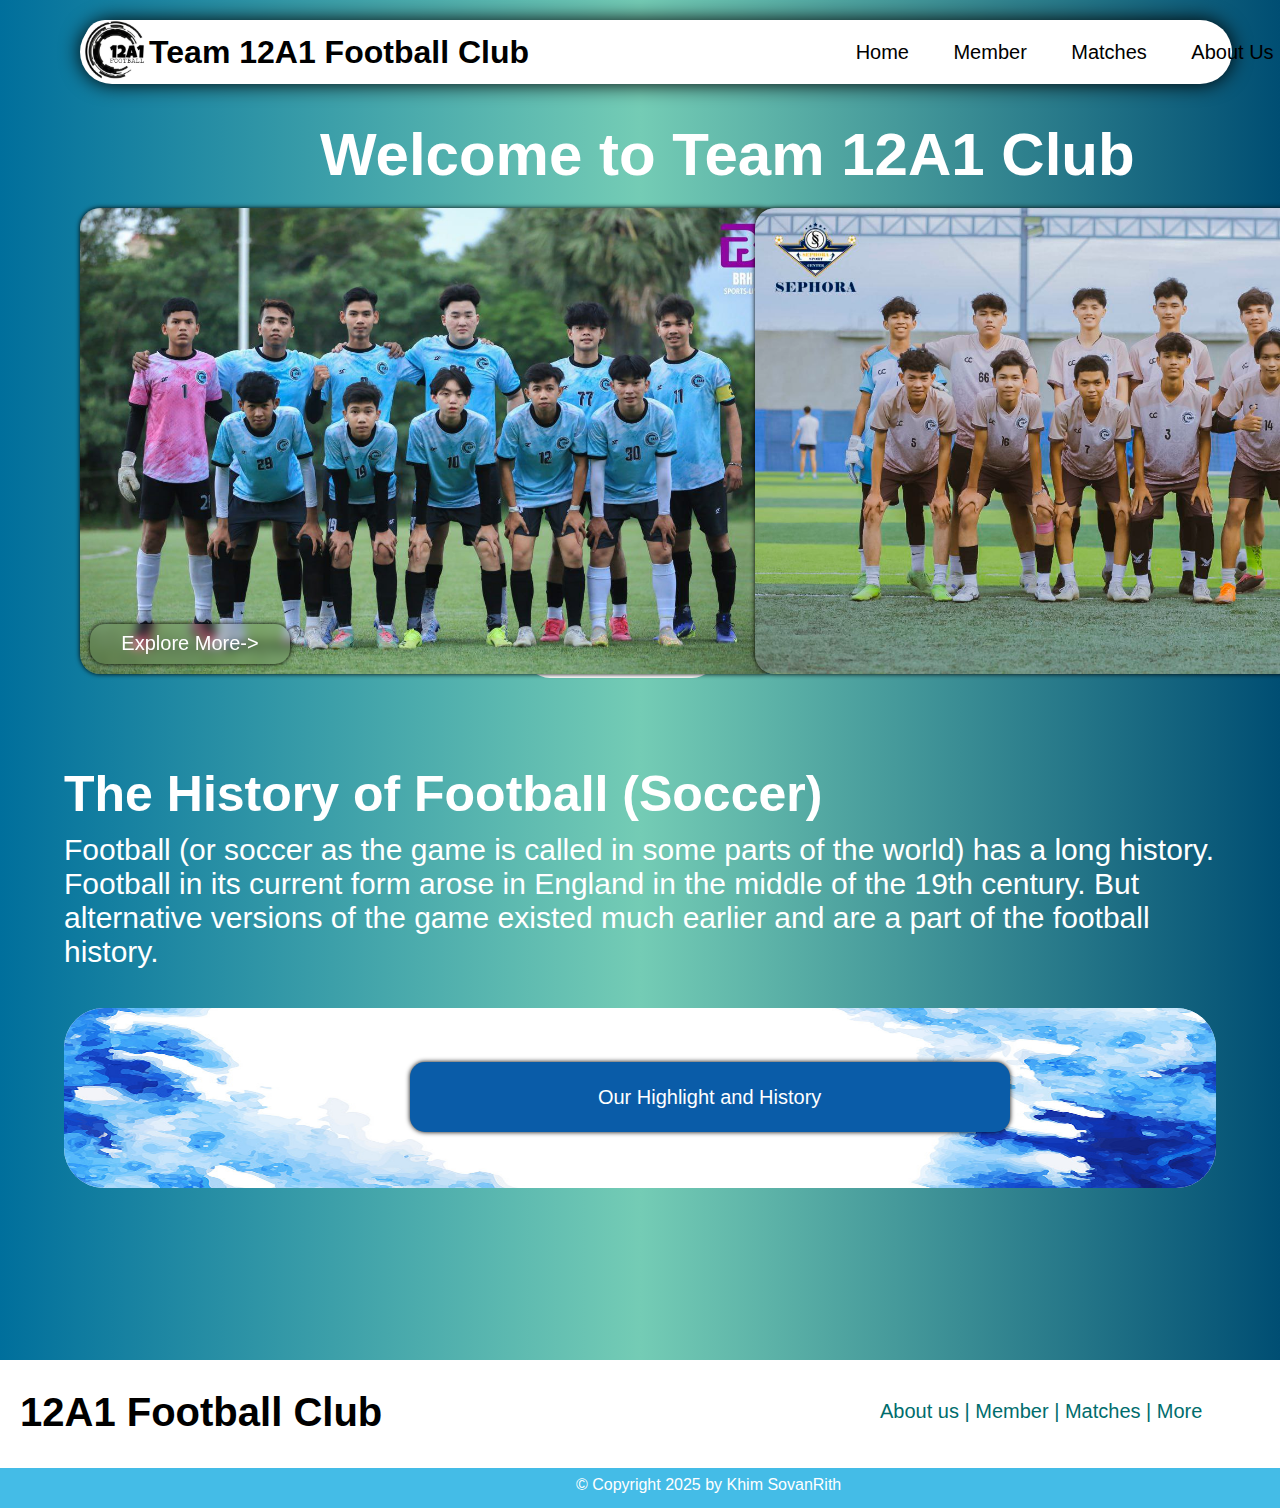
<file: index.html>
<!DOCTYPE html>
<html lang="en">
<head>
    <meta charset="UTF-8" />
    <meta name="viewport" content="width=device-width, initial-scale=1.0" />
    <title>Team 12A1 FootBall Club</title>
    <link rel="shortcut icon" href="./img12A/logo.jpg" type="image/x-icon" />
    <link rel="stylesheet" href="style.css" />
</head>
<body>
    <div class="navbar">
        <img src="./img12A/logo.jpg" alt="Team 12A1 Football Club logo" />
        <h1>Team 12A1 Football Club</h1>
        <a href="index.html">Home</a>
        <a href="member.html">Member</a>
        <a href="#">Matches</a>
        <a href="#">About Us</a>
    </div>

    <div class="mid">
        <h2 id="midh2">The Best</h2>
        <img id="midb" src="./img12A/ball.png" alt="Football ball" />
        <h2 id="midh201">Football Club</h2>
    </div>

    <h1 id="welcome">Welcome to Team 12A1 Club</h1>

    <div class="hero">
        <img id="bgteam01" src="./img12A/bgteam.jpg" alt="Background football team" />
        <button id="btnbg">Explore More-&gt;</button>
        <img id="bgteam02" src="./img12A/desc01.jpg" alt="Description image" />
    </div>

    <div class="desc">
        <h1 id="desc01">The History of Football (Soccer)</h1>
        <p id="descp">
            Football (or soccer as the game is called in some parts of the world) 
            has a long history. Football in its current form arose in England in 
            the middle of the 19th century. But alternative versions of the game 
            existed much earlier and are a part of the football history.
        </p>
    </div>

    <div class="achiv">
        <img src="./img12A/bgachiv.jpg" alt="Achievements background" />
        <button id="achivbtn" onclick="location='achiv.html'">Our Highlight and History</button>
    </div>

    <footer>
        <div class="foot">
            <h2 id="footh2">12A1 Football Club</h2>
            <p id="footp1">About us | Member | Matches | More</p>
            <div id="footcp">
                <p>&copy; Copyright 2025 by Khim SovanRith</p>
            </div>
        </div>
    </footer>
</body>
</html>
</file>
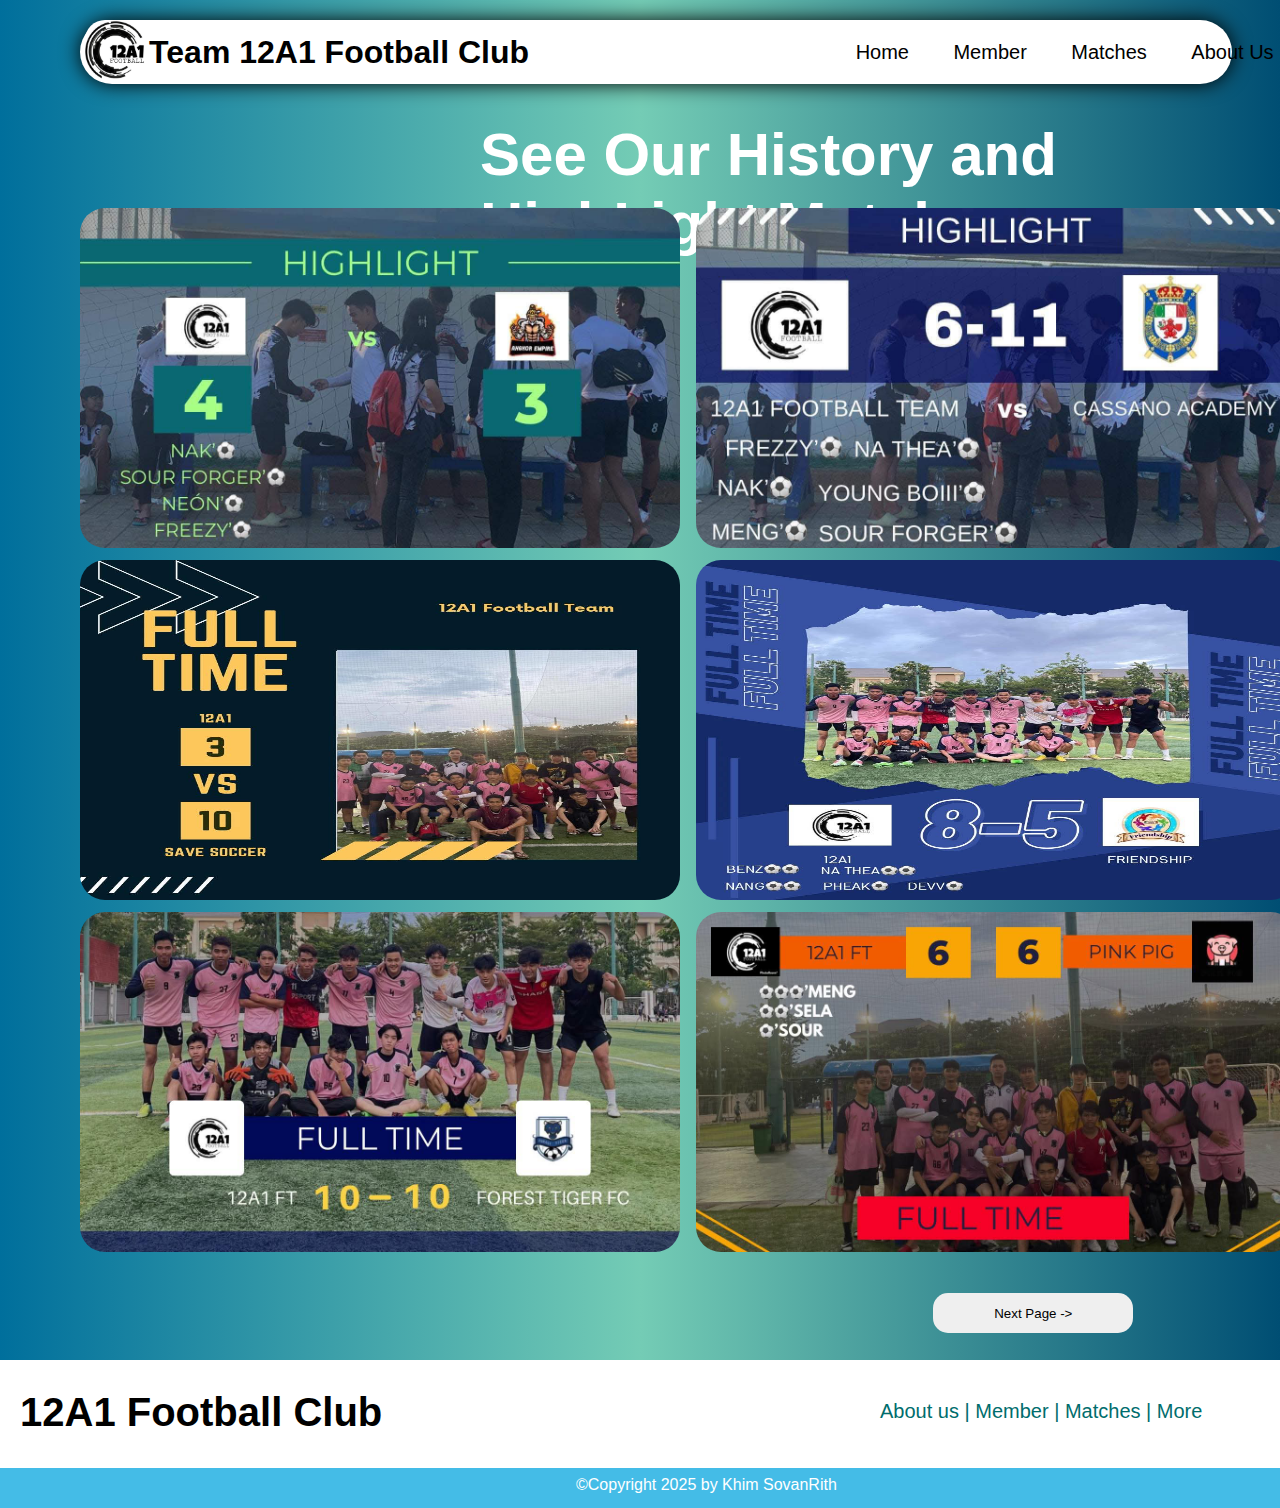
<file: achiv.html>
<!DOCTYPE html>
<html lang="en">
<head>
    <meta charset="UTF-8" />
    <meta name="viewport" content="width=device-width, initial-scale=1.0, maximum-scale=1.0, user-scalable=no" />
    <title>Team 12A1 FootBall Club</title>
    <link rel="shortcut icon" href="./img12A/logo.jpg" type="image/x-icon" />
    <link rel="stylesheet" href="style.css" />
</head>
<body>
    <div class="navbar">
        <img src="./img12A/logo.jpg" alt="logo" />
        <h1>Team 12A1 Football Club</h1>
        <a href="index.html">Home</a>
        <a href="#">Member</a>
        <a href="#">Matches</a>
        <a href="#">About Us</a>
    </div>

    <h1 class="hish1">See Our History and HighLight Matches</h1>
    <div class="achivhero01">
        <img id="a01" src="./imghis/01.jpg" alt="01" />
        <img id="a02" src="./imghis/02.jpg" alt="02" />
        <img id="a03" src="./imghis/03.jpg" alt="03" />

        <img id="a04" src="./imghis/04.jpg" alt="04" />
        <img id="a05" src="./imghis/05.jpg" alt="05" />
        <img id="a06" src="./imghis/06.jpg" alt="06" />

        <img id="a07" src="./imghis/07.jpg" alt="07" />
        <img id="a08" src="./imghis/08.jpg" alt="08" />
        <img id="a09" src="./imghis/09.jpg" alt="09" />
    </div>

    <!-- Like Button -->

    <button class="nxtp" onclick="location='achiv01.html'">Next Page -></button>

    <footer>
        <div class="footach">
            <h2 id="footachh2">12A1 Football Club</h2>
            <p id="footachp1">About us | Member | Matches | More</p>
            <div id="footachcp">
                <p>&copy;Copyright 2025 by Khim SovanRith</p>
            </div>
        </div>
    </footer>
</body>
</html>
</file>
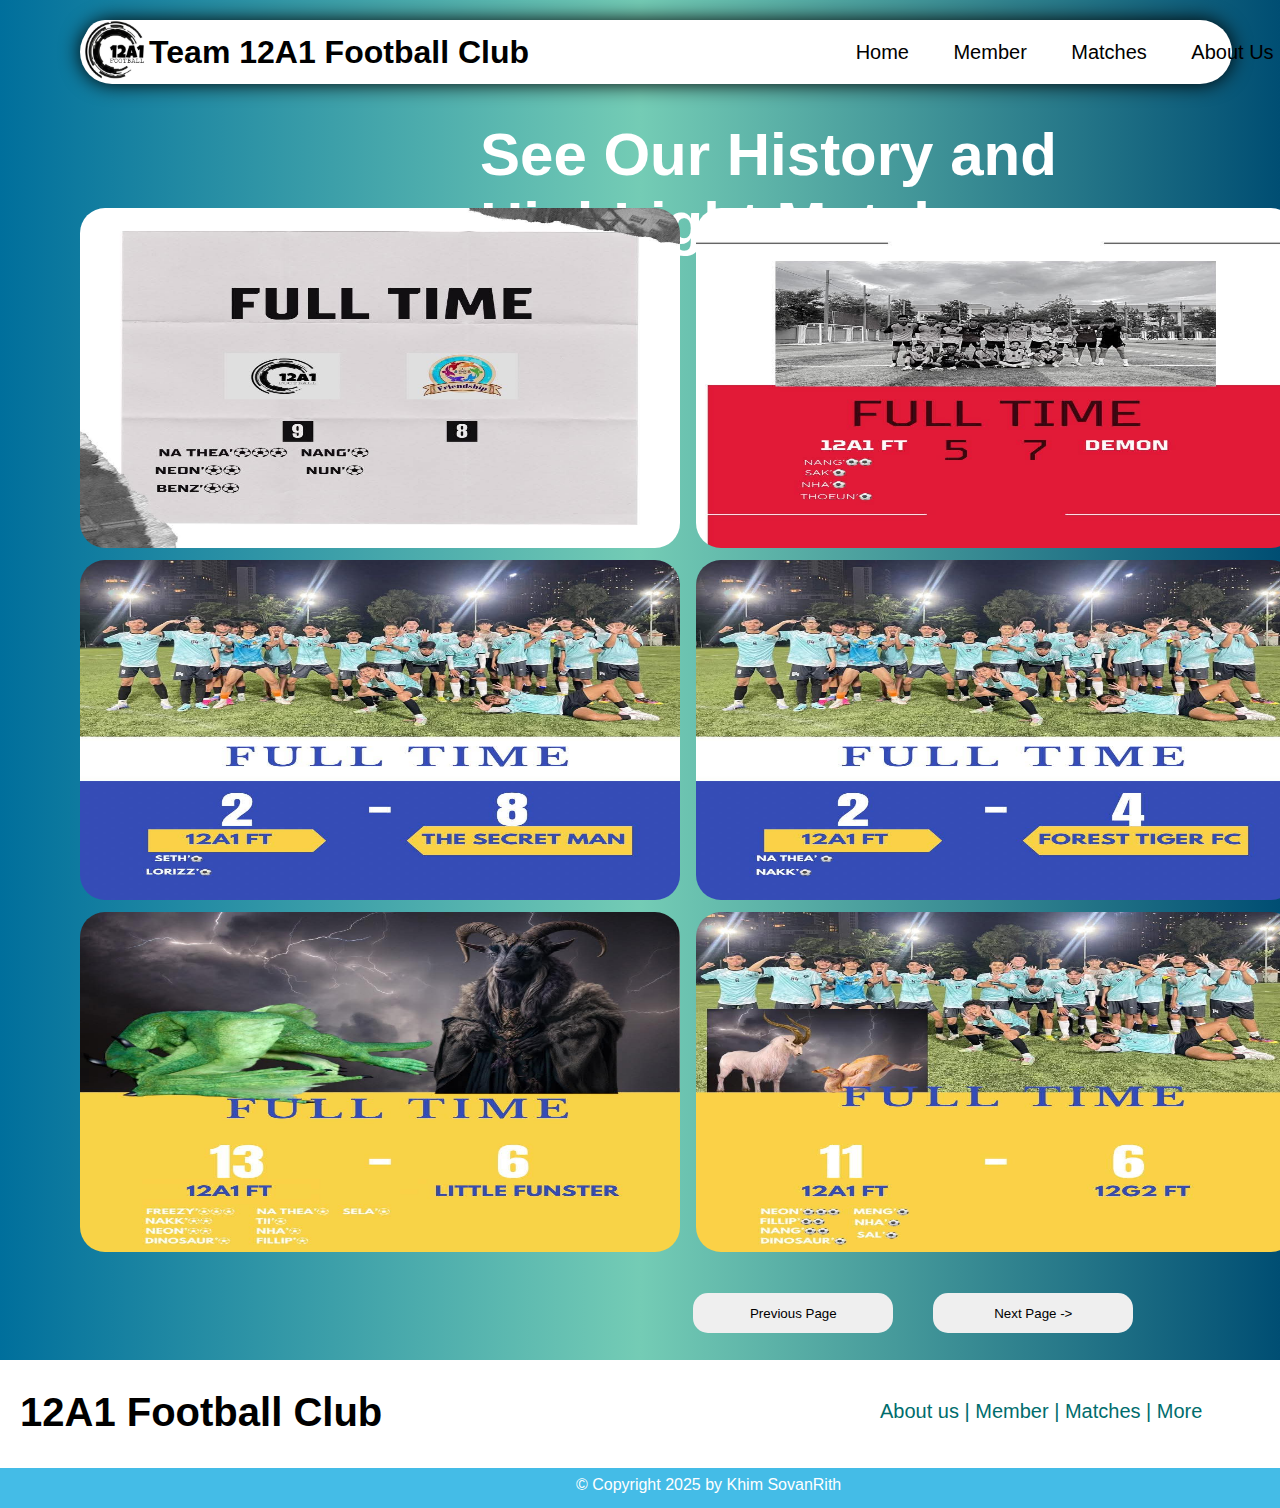
<file: achiv01.html>
<!DOCTYPE html>
<html lang="en">
<head>
    <meta charset="UTF-8" />
    <meta name="viewport" content="width=device-width, initial-scale=1.0, maximum-scale=1.0, user-scalable=no" />
    <title>Team 12A1 FootBall Club</title>
    <link rel="shortcut icon" href="./img12A/logo.jpg" type="image/x-icon" />
    <link rel="stylesheet" href="style.css" />
</head>
<body>
    <div class="navbar">
        <img src="./img12A/logo.jpg" alt="logo" />
        <h1>Team 12A1 Football Club</h1>
        <a href="index.html">Home</a>
        <a href="#">Member</a>
        <a href="#">Matches</a>
        <a href="#">About Us</a>
    </div>

    <h1 class="hish1">See Our History and HighLight Matches</h1>
    <div class="achivhero01">
        <img id="a01" src="./imghis/10.jpg" alt="01" />
        <img id="a02" src="./imghis/11.jpg" alt="02" />
        <img id="a03" src="./imghis/12.jpg" alt="03" />

        <img id="a04" src="./imghis/13.jpg" alt="04" />
        <img id="a05" src="./imghis/14.jpg" alt="05" />
        <img id="a06" src="./imghis/15.jpg" alt="06" />

        <img id="a07" src="./imghis/16.jpg" alt="07" />
        <img id="a08" src="./imghis/17.jpg" alt="08" />
        <img id="a09" src="./imghis/18.jpg" alt="09" />
    </div>

    <button class="nxtp" onclick="location='achiv02.html'">Next Page -&gt;</button>
    <button class="nxtpre" onclick="location='achiv.html'">Previous Page</button>

    <footer>
        <div class="footach">
            <h2 id="footachh2">12A1 Football Club</h2>
            <p id="footachp1">About us | Member | Matches | More</p>
            <div id="footachcp">
                <p>&copy; Copyright 2025 by Khim SovanRith</p>
            </div>
        </div>
    </footer>
</body>
</html>
</file>
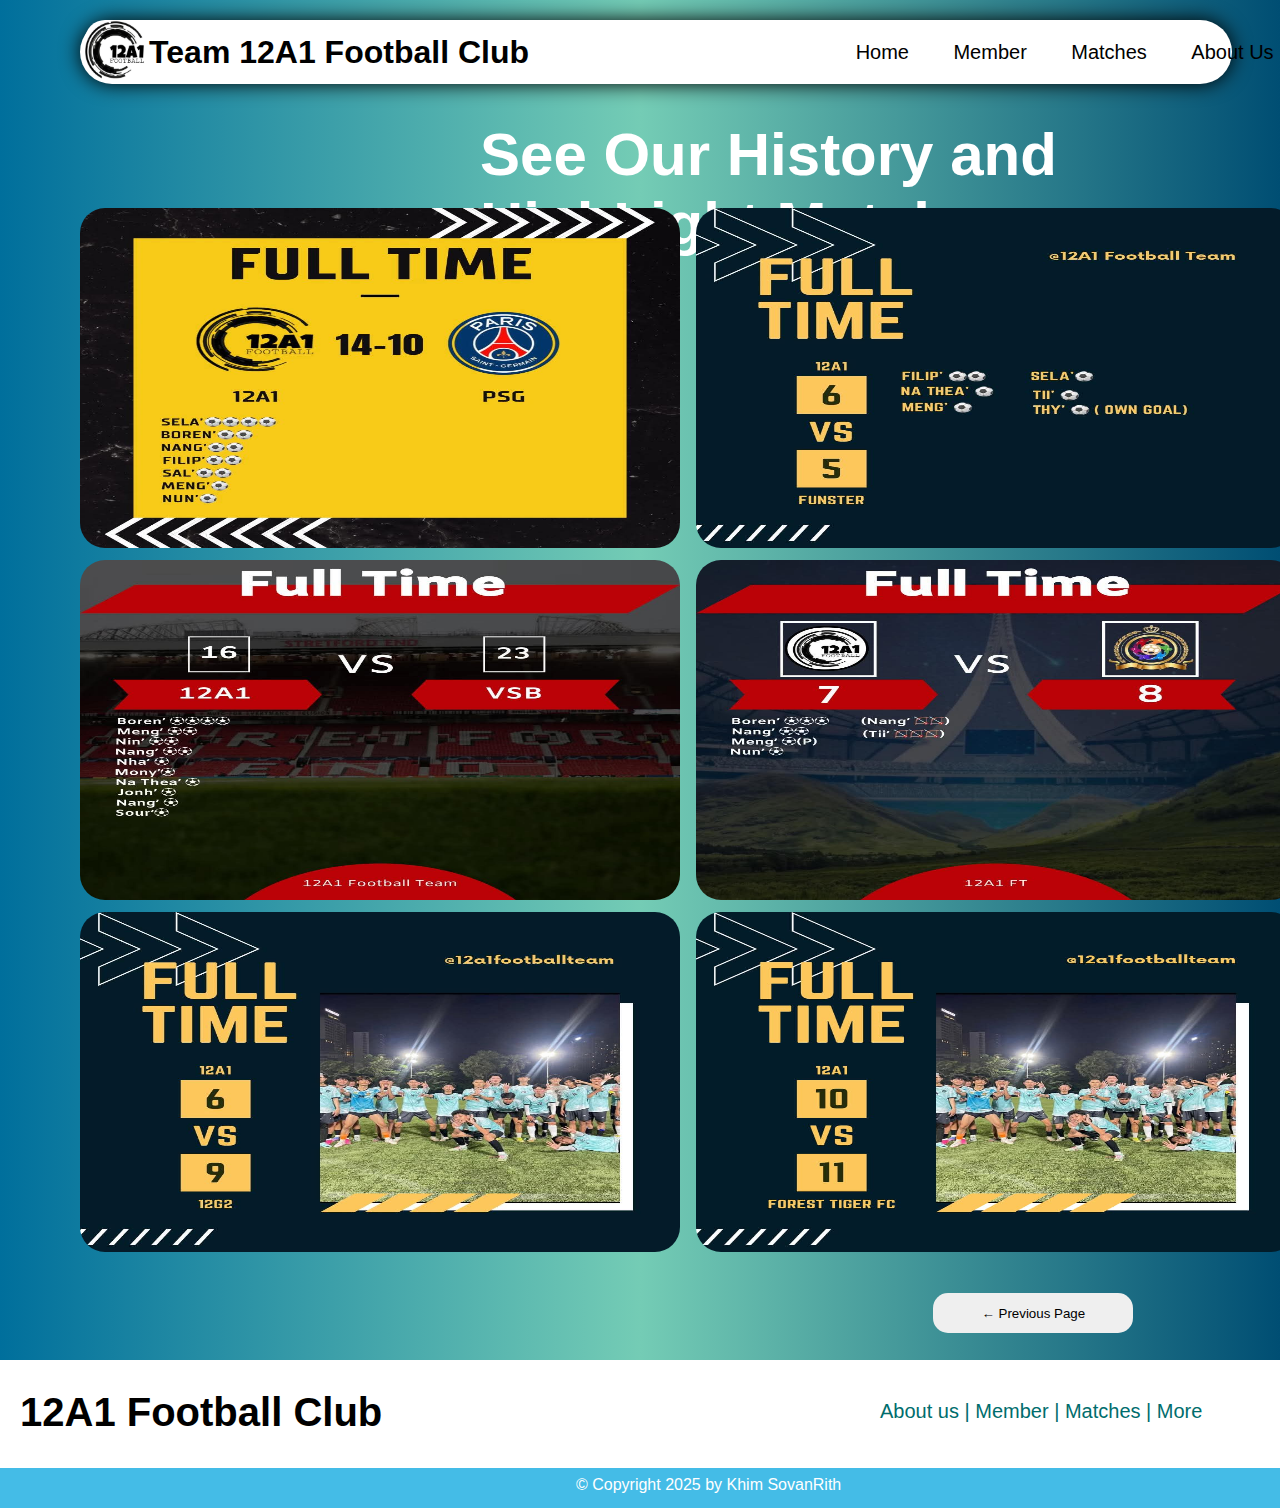
<file: achiv02.html>
<!DOCTYPE html>
<html lang="en">
<head>
    <meta charset="UTF-8" />
    <meta name="viewport" content="width=device-width, initial-scale=1.0, maximum-scale=1.0, user-scalable=no" />
    <title>Team 12A1 FootBall Club</title>
    <link rel="shortcut icon" href="./img12A/logo.jpg" type="image/x-icon" />
    <link rel="stylesheet" href="style.css" />
</head>
<body>
    <div class="navbar">
        <img src="./img12A/logo.jpg" alt="logo" />
        <h1>Team 12A1 Football Club</h1>
        <a href="index.html">Home</a>
        <a href="#">Member</a>
        <a href="#">Matches</a>
        <a href="#">About Us</a>
    </div>

    <h1 class="hish1">See Our History and HighLight Matches</h1>
    <div class="achivhero01">
        <img id="a01" src="./imghis/19.jpg" alt="01" />
        <img id="a02" src="./imghis/20.jpg" alt="02" />
        <img id="a03" src="./imghis/21.jpg" alt="03" />

        <img id="a04" src="./imghis/22.jpg" alt="04" />
        <img id="a05" src="./imghis/23.jpg" alt="05" />
        <img id="a06" src="./imghis/24.jpg" alt="06" />

        <img id="a07" src="./imghis/25.jpg" alt="07" />
        <img id="a08" src="./imghis/26.jpg" alt="08" />
        <img id="a09" src="./imghis/27.jpg" alt="09" />
    </div>

    <button class="nxtp" onclick="location='achiv01.html'">← Previous Page</button>

    <footer>
        <div class="footach">
            <h2 id="footachh2">12A1 Football Club</h2>
            <p id="footachp1">About us | Member | Matches | More</p>
            <div id="footachcp">
                <p>&copy; Copyright 2025 by Khim SovanRith</p>
            </div>
        </div>
    </footer>
</body>
</html>
</file>
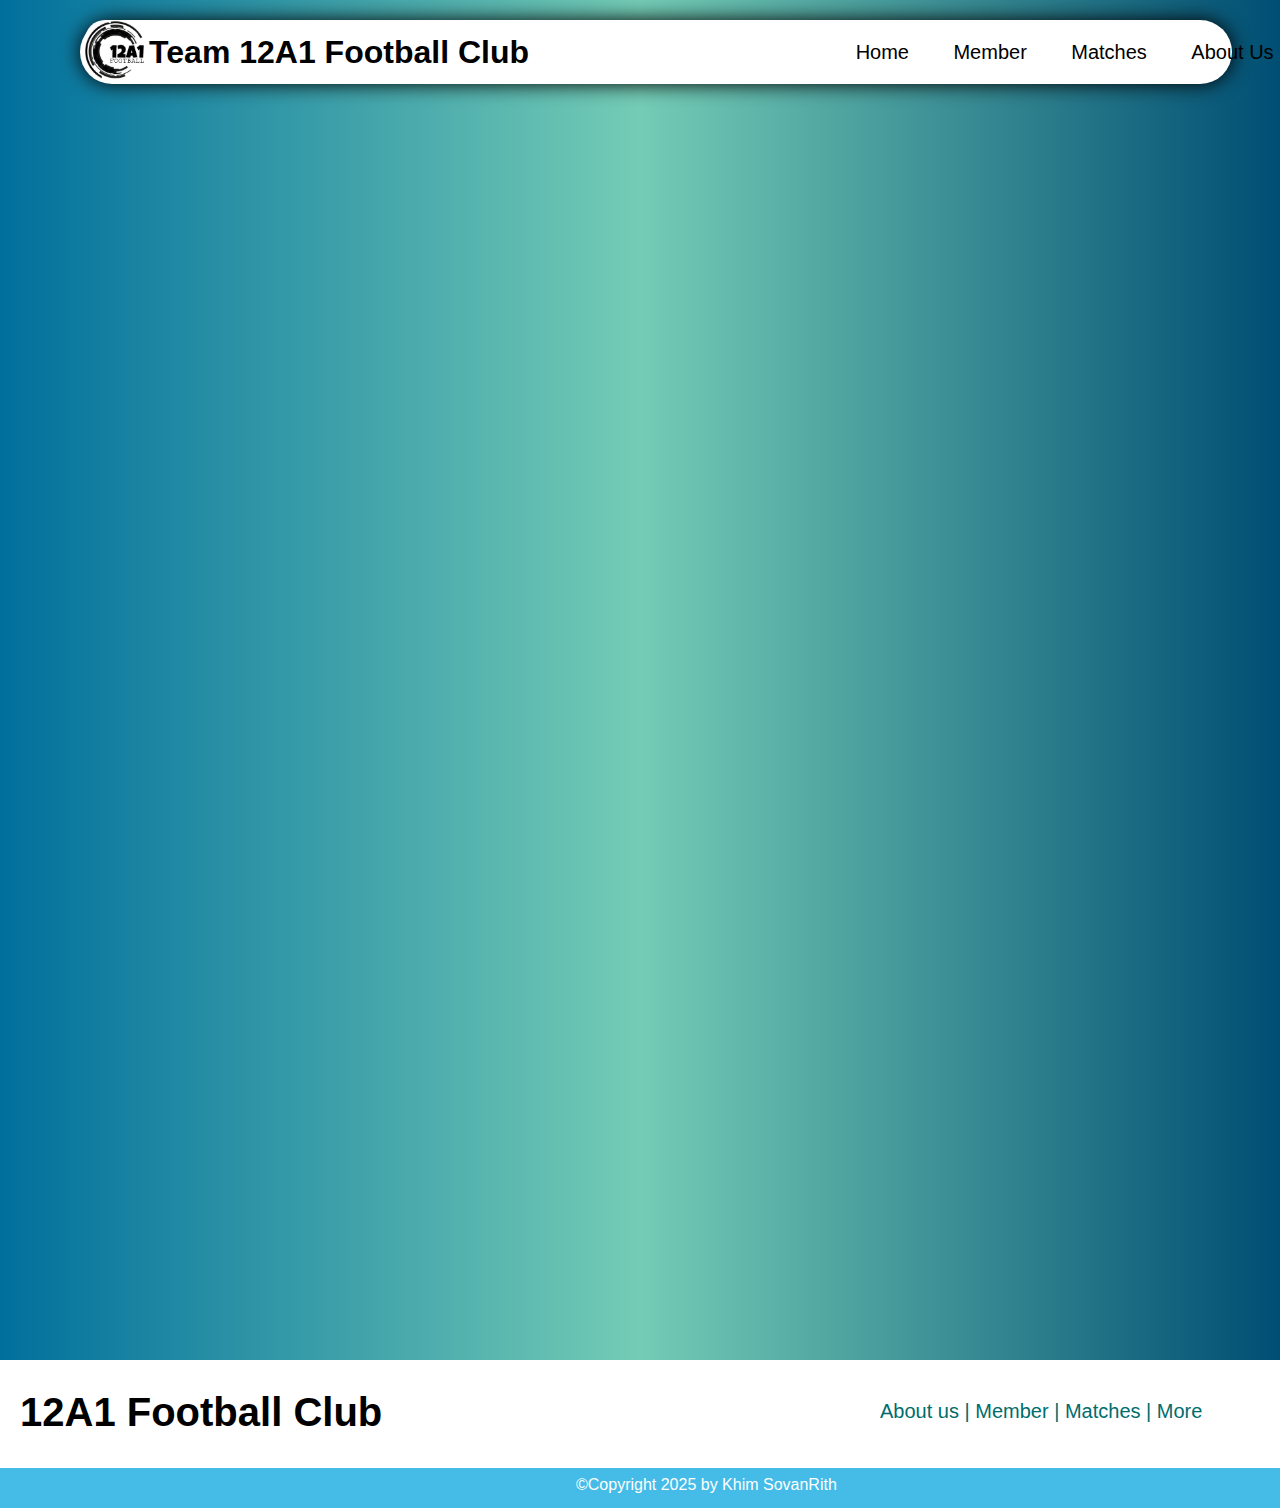
<file: member.html>
<!DOCTYPE html>
<html lang="en">
<head>
    <meta charset="UTF-8">
    <meta name="viewport" content="width=device-width, initial-scale=1.0, maximum-scale=1.0, user-scalable=no">
    <title>Team 12A1 FootBall Club</title>
    <link rel="shortcut icon" href="./img12A/logo.jpg" type="image/x-icon">
    <link rel="stylesheet" href="style.css">
</head>
<body>
    <div class="navbar">
        <img src="./img12A/logo.jpg" alt="logo">
        <h1>Team 12A1 Football Club</h1>
        <a href="index.html">Home</a>
        <a href="#">Member</a>
        <a href="#">Matches</a>
        <a href="#">About Us</a>
    </div>
    
    <div class="memhero">
        
    </div>
</body>
<footer>
    <div class="foot">
        <h2 id="footh2">
            12A1 Football Club
        </h2>
        <p id="footp1">
            About us | Member | Matches | More
        </p>
        <div id="footcp">
            <p>&copy;Copyright 2025 by Khim SovanRith </p>
        </div>
    </div>
</footer>
</html>
</file>
<file: style.css>
*{
    padding: 0;
    margin: 0;
    box-sizing: border-box;
    font-family: 'Franklin Gothic Medium', 'Arial Narrow', Arial, sans-serif;
}
body{
    background: linear-gradient(90deg, rgba(0, 111, 156, 1) 0%, rgba(116, 204, 181, 1) 50%, rgba(0, 78, 115, 1) 100%);;
}
#welcome{
    position: absolute;
    top: 2em;
    left: 25%;
    font-size: 60px;
    color: white;
}
.navbar{
    position: relative;
    background-color: white;
    box-shadow: 0 0 20px black;
    width: 90%;
    border-radius: 40px;
    top: 20px;
    left: 5em;
    height: auto;
}
.navbar img{ 
    position: relative;
    width: 60px;
    border-radius: 20px;
    left: 5px;
}
.navbar a{
    position: relative;
    border-radius: 5px;
    text-decoration: none;
    left: 60%;
    margin: 20px;
    top: -20px;
    font-size: 20px;
    color: black;
}
.navbar a:hover{
    color: rgb(3, 138, 138);
    text-decoration: underline;
}
.navbar  h1{
    position: absolute;
    left: 6%;
    top: 14px;
}

/* Hero Section */
.hero #bgteam01{
    position: absolute;
    border-radius: 20px;
    box-shadow: 0 0 5px black;
    top: 13em;
    left: 5em;
    width: 700px;
}
.hero #bgteam01:hover{
    box-shadow: 0 0 20px black;
}
.hero #bgteam02{
    position: absolute;
    border-radius: 20px;
    box-shadow: 0 0 5px black;
    top: 13em;
    left: 59%;
    width: 700px;
}
.hero #bgteam02:hover{
    box-shadow: 0 0 20px black;
}
#btnbg{
    position: relative;
    color: rgb(255, 255, 255);
    font-size: 20px;
    top: 28em;
    left: 4.5em;
    background-color: transparent;
    backdrop-filter: blur(5px);
    box-shadow: 0 0 5px black;
    border: none;
    width: 200px;
    height: 40px;
    border-radius: 15px;
}
#btnbg:hover{
    box-shadow: 0 0 20px black;
}

/* Mid Section */
.mid{
    position: absolute;
    background-color: white;
    border-radius: 25px;
    top: 13em;
    left: 41%;
    width: 15%;
    height: 470px;
}
#midb{
    position: relative;
    width: 200px;
    top: 60px;
    left: 60px;
}
#midh2{
    position: relative;
    top: 20px;
    left: 25%;
    font-size: 40px;
}
#midh201{
    position: relative;
    top: 140px;
    left: 19%;
    font-size: 35px;
}

/* Achive Section */
.achiv{
    position: absolute;
    background-color: white;
    width: 90%;
    height: 20%;
    border-radius: 40px;
    top: 112%;
    left: 5%;
}
.achiv img{
    position: relative;
    width: 100%;
    border-radius: 40px;
    height: 100%;
}
.achiv button{
    position: absolute;
    background-color: rgb(10, 92, 168);
    box-shadow: 0 0 5px black;
    border: none;
    border-radius: 15px;
    width: 600px;
    height: 70px;
    top: 30%;
    left: 30%;
    font-size: 20px;
    color: white;
}
.achiv button:hover{
    color: black;
    background-color: white;
    box-shadow: 0 0 20px black;
}

/* Descrip Section */
.desc{
    position: absolute;
    width: 90%;
    top: 85%;
    left: 5%;
}
#desc01{
    color: white;
    font-size: 50px;
    margin-bottom: 10px;
}
#descp{
    font-size: 30px;
    color: rgb(255, 255, 255);
}

/* Footer */
.foot{
    position: absolute;
    top: 85em;
    background-color: white;
    width: 100%;
    height: 120px;
}
#footcp{
    position: relative;
    top: 90%;
    background-color: rgb(68, 188, 231);
    height: 40px;
}
#footcp p{
    position: relative;
    top: 20%;
    margin-left: 45%;
    color: white;
}
#footh2{
    position: absolute;
    top: 30px;
    margin-left: 20px;
    font-size: 40px;
}
#footp1{
    position: absolute;
    top: 40px;
    left: 44em;
    font-size: 20px;
    color: rgb(0, 109, 109);
}





/* Member html page */
.footach{
    position: absolute;
    top: 85em;
    background-color: white;
    width: 100%;
    height: 120px;
}
#footachcp{
    position: relative;
    top: 90%;
    background-color: rgb(68, 188, 231);
    height: 40px;
}
#footachcp p{
    position: relative;
    top: 20%;
    margin-left: 45%;
    color: white;
}
#footachh2{
    position: absolute;
    top: 30px;
    margin-left: 20px;
    font-size: 40px;
}
#footachp1{
    position: absolute;
    top: 40px;
    left: 44em;
    font-size: 20px;
    color: rgb(0, 109, 109);
}
.hish1{
    position: absolute;
    color: white;
    left: 8em;
    top: 2em;
    font-size: 60px;
}
#a01{
    position: absolute;
    border-radius: 25px;
    width: 600px;
    height: 340px;
    top: 13em;
    left: 5em;
}
#a02{
    position: absolute;
    border-radius: 25px;
    width: 600px;
    height: 340px;
    top: 13em;
    left: 43.5em;
}
#a03{
    position: absolute;
    border-radius: 25px;
    width: 600px;
    height: 340px;
    top: 13em;
    left: 82em;
}

#a04{
    position: absolute;
    border-radius: 25px;
    width: 600px;
    height: 340px;
    top: 35em;
    left: 5em;
}
#a05{
    position: absolute;
    border-radius: 25px;
    width: 600px;
    height: 340px;
    top: 35em;
    left: 43.5em;
}
#a06{
    position: absolute;
    border-radius: 25px;
    width: 600px;
    height: 340px;
    top: 35em;
    left: 82em;
}

#a07{
    position: absolute;
    border-radius: 25px;
    width: 600px;
    height: 340px;
    top: 57em;
    left: 5em;
}
#a08{
    position: absolute;
    border-radius: 25px;
    width: 600px;
    height: 340px;
    top: 57em;
    left: 43.5em;
}
#a09{
    position: absolute;
    border-radius: 25px;
    width: 600px;
    height: 340px;
    top: 57em;
    left: 82em;
}

.nxtp{
    position: absolute;
    top: 97em;
    left: 70em;
    border: none;
    border-radius: 15px;
    width: 200px;
    height: 40px;
}
.nxtp:hover{
    background-color: black;
    color: white;
    box-shadow: 0 0 20px black;
}
.nxtpre{
    position: absolute;
    top: 97em;
    left: 52em;
    border: none;
    border-radius: 15px;
    width: 200px;
    height: 40px;
}
.nxtpre:hover{
    background-color: black;
    color: white;
    box-shadow: 0 0 20px black;
}









/* Mobile Screen Configure Xr */
@media (max-width: 767px) and (min-width: 400px){
    .navbar {
    position: flex;
    background-color: rgb(255, 255, 255);
    box-shadow: 0 0 20px black;
    width: 85%;
    border-radius: 40px;
    top: 15px;
    left: 30px;
    height: auto;
  }
  .navbar a {
    position: relative;
    border-radius: 5px;
    text-decoration: none;
    left: 3%;
    margin: 5px;
    top: -25px;
    font-size: 12px;
    color: black;
 }
 .navbar  h1{
    position: absolute;
    left: 18%;
    top: 80px;
    font-size: 20px;
}
#welcome {
  color: transparent;
}
.hero #bgteam01 {
    position: absolute;
    border-radius: 20px;
    box-shadow: 0 0 5px black;
    top: 8em;
    left: 2em;
    width: 350px;
}
.hero #bgteam01:hover{
    box-shadow: 0 0 20px black;
}
.hero #bgteam02 {
    position: absolute;
    border-radius: 20px;
    box-shadow: 0 0 5px black;
    top: 24em;
    left: 2em;
    width: 350px;
}
.hero #bgteam02:hover{
    box-shadow: 0 0 20px black;
}
.mid{
    position: absolute;
    top: 40em;
    left: 28px;
    background: white;
    box-shadow: 0 0 10px black;
    width: 85%;
    height: 90px;
}
#midb{
    position: relative;
    border-radius: 15px;
    width: 70px;
    top: 5px;
    left: 15px;
}
#midh2{
    position: absolute;
    top: 32px;
    left: 30%;
    font-size: 20px;
}
#midh201{
    position: absolute;
    top: 32px;
    left: 55%;
    font-size: 20px;
}
.achiv{
    position: absolute;
    background-color: white;
    width: 90%;
    height: 10%;
    border-radius: 25px;
    top: 104%;
    left: 5%;
}
.achiv img{
    position: relative;
    width: 100%;
    border-radius: 25px;
    height: 100%;
}
.achiv button{
    position: absolute;
    background-color: rgb(10, 92, 168);
    box-shadow: 0 0 5px black;
    border: none;
    border-radius: 15px;
    width: 200px;
    height: 40px;
    top: 30%;
    left: 25%;
    font-size: 15px;
    color: white;
}
.achiv button:hover{
    color: black;
    background-color: white;
    box-shadow: 0 0 20px black;
}

.desc{
    position: absolute;
    background-color: rgba(198, 198, 198, 0.064);
    width: 80%;
    border-radius: 25px;
    top: 82%;
    left: 10%;
}
#desc01{
    color: white;
    font-size: 30px;
    margin-bottom: 10px;
}
#descp{
    font-size: 15px;
    color: rgb(255, 255, 255);
}

#btnbg{
    position: absolute;
    color: rgb(0, 0, 0);
    font-size: 20px;
    top: 15em;
    left: 5em;
    background-color: white;
    box-shadow: 0 0 5px black;
    border: none;
    width: 200px;
    height: 40px;
    border-radius: 15px;
}
#btnbg:hover{
    background-color: black;
    color: white;
    box-shadow: 0 0 20px black;
}
/* Footer */
.foot{
    position: absolute;
    top: 67em;
    background-color: white;
    width: 100%;
    height: 120px;
}
#footcp{
    position: relative;
    top: 90%;
    background-color: rgb(68, 188, 231);
    height: 40px;
}
#footcp p{
    position: relative;
    top: 35%;
    margin-left: 30%;
    color: white;
    font-size: 10px;
}
#footh2{
    position: absolute;
    top: 20px;
    margin-left: 70px;
    font-size: 30px;
}
#footp1{
    position: absolute;
    top: 70px;
    left: 12.3em;
    font-size: 10px;
    color: rgb(0, 109, 109);
}
.footach{
    position: absolute;
    top: 110em;
    background-color: white;
    width: 100%;
    height: 120px;
}
#footachcp{
    position: relative;
    top: 90%;
    background-color: rgb(68, 188, 231);
    height: 40px;
}
#footachcp p{
    position: relative;
    top: 35%;
    margin-left: 30%;
    color: white;
    font-size: 10px;
}
#footachh2{
    position: absolute;
    top: 20px;
    margin-left: 60px;
    font-size: 30px;
}
#footachp1{
    position: absolute;
    top: 70px;
    left: 11em;
    font-size: 10px;
    color: rgb(0, 109, 109);
}
.hish1{
    position: absolute;
    color: white;
    left: 4em;
    top: 9em;
    font-size: 15px;
}
#a01{
    position: absolute;
    border-radius: 25px;
    width: 300px;
    height: 170px;
    top: 11em;
    left: 3em;
}
#a02{
    position: absolute;
    border-radius: 25px;
    width: 300px;
    height: 170px;
    top: 22em;
    left: 3em;
}
#a03{
    position: absolute;
    border-radius: 25px;
    width: 300px;
    height: 150px;
    top: 33em;
    left: 3em;
}

#a04{
    position: absolute;
    border-radius: 25px;
    width: 300px;
    height: 150px;
    top: 43em;
    left: 3em;
}
#a05{
    position: absolute;
    border-radius: 25px;
    width: 300px;
    height: 150px;
    top: 53em;
    left: 3em;
}
#a06{
    position: absolute;
    border-radius: 25px;
    width: 300px;
    height: 150px;
    top: 63em;
    left: 3em;
}

#a07{
    position: absolute;
    border-radius: 25px;
    width: 300px;
    height: 150px;
    top: 73em;
    left: 3em;
}
#a08{
    position: absolute;
    border-radius: 25px;
    width: 300px;
    height: 150px;
    top: 83em;
    left: 3em;
}
#a09{
    position: absolute;
    border-radius: 25px;
    width: 300px;
    height: 150px;
    top: 93em;
    left: 3em;
}

.nxtp{
    position: absolute;
    top: 123.5em;
    left: 7em;
    border: none;
    border-radius: 15px;
    width: 200px;
    height: 40px;
}
.nxtp:hover{
    background-color: black;
    color: white;
    box-shadow: 0 0 20px black;
}
.nxtpre{
    position: absolute;
    top: 127em;
    left: 7em;
    border: none;
    border-radius: 15px;
    width: 200px;
    height: 40px;
}
.nxtpre:hover{
    background-color: black;
    color: white;
    box-shadow: 0 0 20px black;
}
}











/* For low screen device 12 Pro */
@media (min-width: 380px) and (max-width: 400px) {
    .navbar {
    position: flex;
    background-color: rgb(255, 255, 255);
    box-shadow: 0 0 20px black;
    width: 90%;
    border-radius: 40px;
    top: 15px;
    left: 20px;
    height: auto;
  }
  .navbar a {
    position: relative;
    border-radius: 5px;
    text-decoration: none;
    left: 3%;
    margin: 5px;
    top: -25px;
    font-size: 12px;
    color: black;
 }
 .navbar  h1{
    position: absolute;
    left: 16%;
    top: 80px;
    font-size: 20px;
}
#welcome {
  color: transparent;
}
.hero #bgteam01 {
    position: absolute;
    border-radius: 20px;
    box-shadow: 0 0 5px black;
    top: 8em;
    left: 30px;
    width: 330px;
}
.hero #bgteam01:hover{
    box-shadow: 0 0 20px black;
}
.hero #bgteam02 {
    position: absolute;
    border-radius: 20px;
    box-shadow: 0 0 5px black;
    top: 24em;
    left: 30px;
    width: 330px;
}
.hero #bgteam02:hover{
    box-shadow: 0 0 20px black;
}
.mid{
    position: absolute;
    top: 40em;
    left: 28px;
    background: white;
    box-shadow: 0 0 10px black;
    width: 85%;
    height: 90px;
}
#midb{
    position: relative;
    border-radius: 15px;
    width: 70px;
    top: 5px;
    left: 15px;
}
#midh2{
    position: absolute;
    top: 32px;
    left: 30%;
    font-size: 20px;
}
#midh201{
    position: absolute;
    top: 32px;
    left: 55%;
    font-size: 20px;
}
.achiv{
    position: absolute;
    background-color: white;
    width: 90%;
    height: 10%;
    border-radius: 25px;
    top: 112%;
    left: 5%;
}
.achiv img{
    position: relative;
    width: 100%;
    border-radius: 25px;
    height: 100%;
}
.achiv button{
    position: absolute;
    background-color: rgb(10, 92, 168);
    box-shadow: 0 0 5px black;
    border: none;
    border-radius: 15px;
    width: 200px;
    height: 40px;
    top: 30%;
    left: 20%;
    font-size: 15px;
    color: white;
}
.achiv button:hover{
    color: black;
    background-color: white;
    box-shadow: 0 0 20px black;
}

.desc{
    position: absolute;
    background-color: rgba(198, 198, 198, 0.064);
    width: 80%;
    border-radius: 25px;
    top: 46em;
    left: 10%;
}
#desc01{
    color: white;
    font-size: 30px;
    margin-bottom: 10px;
}
#descp{
    font-size: 15px;
    color: rgb(255, 255, 255);
}

#btnbg{
    position: absolute;
    color: rgb(0, 0, 0);
    font-size: 20px;
    top: 15em;
    left: 85px;
    background-color: white;
    box-shadow: 0 0 5px black;
    border: none;
    width: 200px;
    height: 40px;
    border-radius: 15px;
}
#btnbg:hover{
    background-color: black;
    color: white;
    box-shadow: 0 0 20px black;
}
/* Footer */
.foot{
    position: absolute;
    top: 67em;
    background-color: white;
    width: 100%;
    height: 120px;
}
#footcp{
    position: relative;
    top: 90%;
    background-color: rgb(68, 188, 231);
    height: 40px;
}
#footcp p{
    position: relative;
    top: 35%;
    margin-left: 30%;
    color: white;
    font-size: 10px;
}
#footh2{
    position: absolute;
    top: 20px;
    margin-left: 60px;
    font-size: 30px;
}
#footp1{
    position: absolute;
    top: 70px;
    left: 11em;
    font-size: 10px;
    color: rgb(0, 109, 109);
}
.footach{
    position: absolute;
    top: 110em;
    background-color: white;
    width: 100%;
    height: 120px;
}
#footachcp{
    position: relative;
    top: 90%;
    background-color: rgb(68, 188, 231);
    height: 40px;
}
#footachcp p{
    position: relative;
    top: 35%;
    margin-left: 30%;
    color: white;
    font-size: 10px;
}
#footachh2{
    position: absolute;
    top: 20px;
    margin-left: 60px;
    font-size: 30px;
}
#footachp1{
    position: absolute;
    top: 70px;
    left: 11em;
    font-size: 10px;
    color: rgb(0, 109, 109);
}
.hish1{
    position: absolute;
    color: white;
    left: 4em;
    top: 9em;
    font-size: 15px;
}
#a01{
    position: absolute;
    border-radius: 25px;
    width: 300px;
    height: 170px;
    top: 11em;
    left: 3em;
}
#a02{
    position: absolute;
    border-radius: 25px;
    width: 300px;
    height: 170px;
    top: 22em;
    left: 3em;
}
#a03{
    position: absolute;
    border-radius: 25px;
    width: 300px;
    height: 150px;
    top: 33em;
    left: 3em;
}

#a04{
    position: absolute;
    border-radius: 25px;
    width: 300px;
    height: 150px;
    top: 43em;
    left: 3em;
}
#a05{
    position: absolute;
    border-radius: 25px;
    width: 300px;
    height: 150px;
    top: 53em;
    left: 3em;
}
#a06{
    position: absolute;
    border-radius: 25px;
    width: 300px;
    height: 150px;
    top: 63em;
    left: 3em;
}

#a07{
    position: absolute;
    border-radius: 25px;
    width: 300px;
    height: 150px;
    top: 73em;
    left: 3em;
}
#a08{
    position: absolute;
    border-radius: 25px;
    width: 300px;
    height: 150px;
    top: 83em;
    left: 3em;
}
#a09{
    position: absolute;
    border-radius: 25px;
    width: 300px;
    height: 150px;
    top: 93em;
    left: 3em;
}

.nxtp{
    position: absolute;
    top: 123.5em;
    left: 7em;
    border: none;
    border-radius: 15px;
    width: 200px;
    height: 40px;
}
.nxtp:hover{
    background-color: black;
    color: white;
    box-shadow: 0 0 20px black;
}
.nxtpre{
    position: absolute;
    top: 127em;
    left: 7em;
    border: none;
    border-radius: 15px;
    width: 200px;
    height: 40px;
}
.nxtpre:hover{
    background-color: black;
    color: white;
    box-shadow: 0 0 20px black;
}
}














/* for SE */
@media (max-width: 389px){
    .navbar {
    position: flex;
    background-color: rgb(255, 255, 255);
    box-shadow: 0 0 20px black;
    width: 85%;
    border-radius: 40px;
    top: 15px;
    left: 30px;
    height: auto;
  }
  .navbar a {
    position: relative;
    border-radius: 5px;
    text-decoration: none;
    left: 3%;
    margin: 5px;
    top: -25px;
    font-size: 12px;
    color: black;
 }
 .navbar  h1{
    position: absolute;
    left: 18%;
    top: 80px;
    font-size: 20px;
}
#welcome {
  color: transparent;
}
.hero #bgteam01 {
    position: absolute;
    border-radius: 20px;
    box-shadow: 0 0 5px black;
    top: 8em;
    left: 20px;
    width: 330px;
}
.hero #bgteam01:hover{
    box-shadow: 0 0 20px black;
}
.hero #bgteam02 {
    position: absolute;
    border-radius: 20px;
    box-shadow: 0 0 5px black;
    top: 24em;
    left: 20px;
    width: 330px;
}
.hero #bgteam02:hover{
    box-shadow: 0 0 20px black;
}
.mid{
    position: absolute;
    top: 40em;
    left: 28px;
    background: white;
    box-shadow: 0 0 10px black;
    width: 85%;
    height: 90px;
}
#midb{
    position: relative;
    border-radius: 15px;
    width: 70px;
    top: 5px;
    left: 15px;
}
#midh2{
    position: absolute;
    top: 32px;
    left: 30%;
    font-size: 20px;
}
#midh201{
    position: absolute;
    top: 32px;
    left: 55%;
    font-size: 20px;
}
.achiv{
    position: absolute;
    background-color: white;
    width: 90%;
    height: 10%;
    border-radius: 25px;
    top: 112%;
    left: 5%;
}
.achiv img{
    position: relative;
    width: 100%;
    border-radius: 25px;
    height: 100%;
}
.achiv button{
    position: absolute;
    background-color: rgb(10, 92, 168);
    box-shadow: 0 0 5px black;
    border: none;
    border-radius: 15px;
    width: 200px;
    height: 40px;
    top: 30%;
    left: 15%;
    font-size: 15px;
    color: white;
}
.achiv button:hover{
    color: black;
    background-color: white;
    box-shadow: 0 0 20px black;
}

.desc{
    position: absolute;
    background-color: rgba(198, 198, 198, 0.064);
    width: 80%;
    border-radius: 25px;
    top: 46em;
    left: 10%;
}
#desc01{
    color: white;
    font-size: 30px;
    margin-bottom: 10px;
}
#descp{
    font-size: 15px;
    color: rgb(255, 255, 255);
}

#btnbg{
    position: absolute;
    color: rgb(0, 0, 0);
    font-size: 20px;
    top: 15em;
    left: 4em;
    background-color: white;
    box-shadow: 0 0 5px black;
    border: none;
    width: 200px;
    height: 40px;
    border-radius: 15px;
}
#btnbg:hover{
    background-color: black;
    color: white;
    box-shadow: 0 0 20px black;
}
/* Footer */
.foot{
    position: absolute;
    top: 0;
    background-color: white;
    width: 100%;
    height: 120px;
}
#footcp{
    position: relative;
    top: 90%;
    background-color: rgb(68, 188, 231);
    height: 40px;
}
#footcp p{
    position: relative;
    top: 35%;
    margin-left: 30%;
    color: white;
    font-size: 10px;
}
#footh2{
    position: absolute;
    top: 20px;
    margin-left: 60px;
    font-size: 30px;
}
#footp1{
    position: absolute;
    top: 70px;
    left: 11em;
    font-size: 10px;
    color: rgb(0, 109, 109);
}
.hish1{
    position: absolute;
    color: white;
    left: 4em;
    top: 9em;
    font-size: 15px;
}
#a01{
    position: absolute;
    border-radius: 25px;
    width: 300px;
    height: 170px;
    top: 11em;
    left: 2.5em;
}
#a02{
    position: absolute;
    border-radius: 25px;
    width: 300px;
    height: 170px;
    top: 22em;
    left: 2.5em;
}
#a03{
    position: absolute;
    border-radius: 25px;
    width: 300px;
    height: 150px;
    top: 33em;
    left: 2.5em;
}

#a04{
    position: absolute;
    border-radius: 25px;
    width: 300px;
    height: 150px;
    top: 43em;
    left: 2.5em;
}
#a05{
    position: absolute;
    border-radius: 25px;
    width: 300px;
    height: 150px;
    top: 53em;
    left: 2.5em;
}
#a06{
    position: absolute;
    border-radius: 25px;
    width: 300px;
    height: 150px;
    top: 63em;
    left: 2.5em;
}

#a07{
    position: absolute;
    border-radius: 25px;
    width: 300px;
    height: 150px;
    top: 73em;
    left: 2.5em;
}
#a08{
    position: absolute;
    border-radius: 25px;
    width: 300px;
    height: 150px;
    top: 83em;
    left: 2.5em;
}
#a09{
    position: absolute;
    border-radius: 25px;
    width: 300px;
    height: 150px;
    top: 93em;
    left: 2.5em;
}

.nxtp{
    position: absolute;
    top: 123.5em;
    left: 7em;
    border: none;
    border-radius: 15px;
    width: 200px;
    height: 40px;
}
.nxtp:hover{
    background-color: black;
    color: white;
    box-shadow: 0 0 20px black;
}
.nxtpre{
    position: absolute;
    top: 127em;
    left: 7em;
    border: none;
    border-radius: 15px;
    width: 200px;
    height: 40px;
}
.nxtpre:hover{
    background-color: black;
    color: white;
    box-shadow: 0 0 20px black;
}
}








/* for s8+ the lowest screen device */
@media (max-width: 376px){
    .achiv{
    position: absolute;
    background-color: white;
    width: 90%;
    height: 10%;
    border-radius: 25px;
    top: 129%;
    left: 5%;
}
.achiv button{
    position: absolute;
    background-color: rgb(10, 92, 168);
    box-shadow: 0 0 5px black;
    border: none;
    border-radius: 15px;
    width: 200px;
    height: 40px;
    top: 30%;
    left: 20%;
    font-size: 15px;
    color: white;
}
.achiv button:hover{
    color: black;
    background-color: white;
    box-shadow: 0 0 20px black;
}


/* Footer */
.foot{
    position: absolute;
    top: 67em;
    background-color: white;
    width: 100%;
    height: 120px;
}
#footcp{
    position: relative;
    top: 90%;
    background-color: rgb(68, 188, 231);
    height: 40px;
}
#footcp p{
    position: relative;
    top: 35%;
    margin-left: 30%;
    color: white;
    font-size: 10px;
}
.footach{
    position: absolute;
    top: 110em;
    background-color: white;
    width: 100%;
    height: 120px;
}
#footachcp{
    position: relative;
    top: 90%;
    background-color: rgb(68, 188, 231);
    height: 40px;
}
#footachcp p{
    position: relative;
    top: 35%;
    margin-left: 30%;
    color: white;
    font-size: 10px;
}
#footachh2{
    position: absolute;
    top: 20px;
    margin-left: 60px;
    font-size: 30px;
}
#footachp1{
    position: absolute;
    top: 70px;
    left: 11em;
    font-size: 10px;
    color: rgb(0, 109, 109);
}
.hish1{
    position: absolute;
    color: white;
    left: 4em;
    top: 9em;
    font-size: 15px;
}
#a01{
    position: absolute;
    border-radius: 25px;
    width: 300px;
    top: 11em;
    left: 2em;
}
#a02{
    position: absolute;
    border-radius: 25px;
    width: 300px;
    top: 22em;
    left: 2em;
}
#a03{
    position: absolute;
    border-radius: 25px;
    width: 300px;
    height: 150px;
    top: 33em;
    left: 2em;
}

#a04{
    position: absolute;
    border-radius: 25px;
    width: 300px;
    height: 150px;
    top: 43em;
    left: 2em;
}
#a05{
    position: absolute;
    border-radius: 25px;
    width: 300px;
    height: 150px;
    top: 53em;
    left: 2em;
}
#a06{
    position: absolute;
    border-radius: 25px;
    width: 300px;
    height: 150px;
    top: 63em;
    left: 2em;
}

#a07{
    position: absolute;
    border-radius: 25px;
    width: 300px;
    height: 150px;
    top: 73em;
    left:2em;
}
#a08{
    position: absolute;
    border-radius: 25px;
    width: 300px;
    height: 150px;
    top: 83em;
    left: 2em;
}
#a09{
    position: absolute;
    border-radius: 25px;
    width: 300px;
    height: 150px;
    top: 93em;
    left:2em;
}

.nxtp{
    position: absolute;
    top: 123.5em;
    left: 7em;
    border: none;
    border-radius: 15px;
    width: 200px;
    height: 40px;
}
.nxtp:hover{
    background-color: black;
    color: white;
    box-shadow: 0 0 20px black;
}
.nxtpre{
    position: absolute;
    top: 127em;
    left: 7em;
    border: none;
    border-radius: 15px;
    width: 200px;
    height: 40px;
}
.nxtpre:hover{
    background-color: black;
    color: white;
    box-shadow: 0 0 20px black;
}
}













/*for iPhone SE */
@media (max-width: 378px) and (min-width: 368px){
    .navbar {
    position: flex;
    background-color: rgb(255, 255, 255);
    box-shadow: 0 0 20px black;
    width: 85%;
    border-radius: 40px;
    top: 15px;
    left: 30px;
    height: auto;
  }
  .navbar a {
    position: relative;
    border-radius: 5px;
    text-decoration: none;
    left: 3%;
    margin: 5px;
    top: -25px;
    font-size: 12px;
    color: black;
 }
 .navbar  h1{
    position: absolute;
    left: 18%;
    top: 80px;
    font-size: 20px;
}


#welcome {
  color: transparent;
}
.hero #bgteam01 {
    position: absolute;
    border-radius: 20px;
    box-shadow: 0 0 5px black;
    top: 8em;
    left: 20px;
    width: 330px;
}
.hero #bgteam01:hover{
    box-shadow: 0 0 20px black;
}
.hero #bgteam02 {
    position: absolute;
    border-radius: 20px;
    box-shadow: 0 0 5px black;
    top: 24em;
    left: 20px;
    width: 330px;
}
.hero #bgteam02:hover{
    box-shadow: 0 0 20px black;
}
.mid{
    position: absolute;
    top: 40em;
    left: 28px;
    background: white;
    box-shadow: 0 0 10px black;
    width: 85%;
    height: 90px;
}
#midb{
    position: relative;
    border-radius: 15px;
    width: 70px;
    top: 5px;
    left: 15px;
}
#midh2{
    position: absolute;
    top: 32px;
    left: 30%;
    font-size: 20px;
}
#midh201{
    position: absolute;
    top: 32px;
    left: 55%;
    font-size: 20px;
}
.achiv{
    position: absolute;
    background-color: white;
    width: 90%;
    height: 10%;
    border-radius: 25px;
    top: 141%;
    left: 5%;
}
.achiv img{
    position: relative;
    width: 100%;
    border-radius: 25px;
    height: 100%;
}
.achiv button{
    position: absolute;
    background-color: rgb(10, 92, 168);
    box-shadow: 0 0 5px black;
    border: none;
    border-radius: 15px;
    width: 200px;
    height: 40px;
    top: 30%;
    left: 20%;
    font-size: 15px;
    color: white;
}
.achiv button:hover{
    color: black;
    background-color: white;
    box-shadow: 0 0 20px black;
}

.desc{
    position: absolute;
    background-color: rgba(198, 198, 198, 0.064);
    width: 80%;
    border-radius: 25px;
    top: 46em;
    left: 10%;
}
#desc01{
    color: white;
    font-size: 30px;
    margin-bottom: 10px;
}
#descp{
    font-size: 15px;
    color: rgb(255, 255, 255);
}

#btnbg{
    position: absolute;
    color: rgb(0, 0, 0);
    font-size: 20px;
    top: 15em;
    left: 4em;
    background-color: white;
    box-shadow: 0 0 5px black;
    border: none;
    width: 200px;
    height: 40px;
    border-radius: 15px;
}
#btnbg:hover{
    background-color: black;
    color: white;
    box-shadow: 0 0 20px black;
}
.foot{
    position: absolute;
    top: 66em;
    background-color: white;
    width: 100%;
    height: 120px;
}
.footach{
    position: absolute;
    top: 110em;
    background-color: white;
    width: 100%;
    height: 120px;
}
#footachcp{
    position: relative;
    top: 90%;
    background-color: rgb(68, 188, 231);
    height: 40px;
}
#footachcp p{
    position: relative;
    top: 35%;
    margin-left: 30%;
    color: white;
    font-size: 10px;
}
#footachh2{
    position: absolute;
    top: 20px;
    margin-left: 60px;
    font-size: 30px;
}
#footachp1{
    position: absolute;
    top: 70px;
    left: 11em;
    font-size: 10px;
    color: rgb(0, 109, 109);
}
}
</file>
